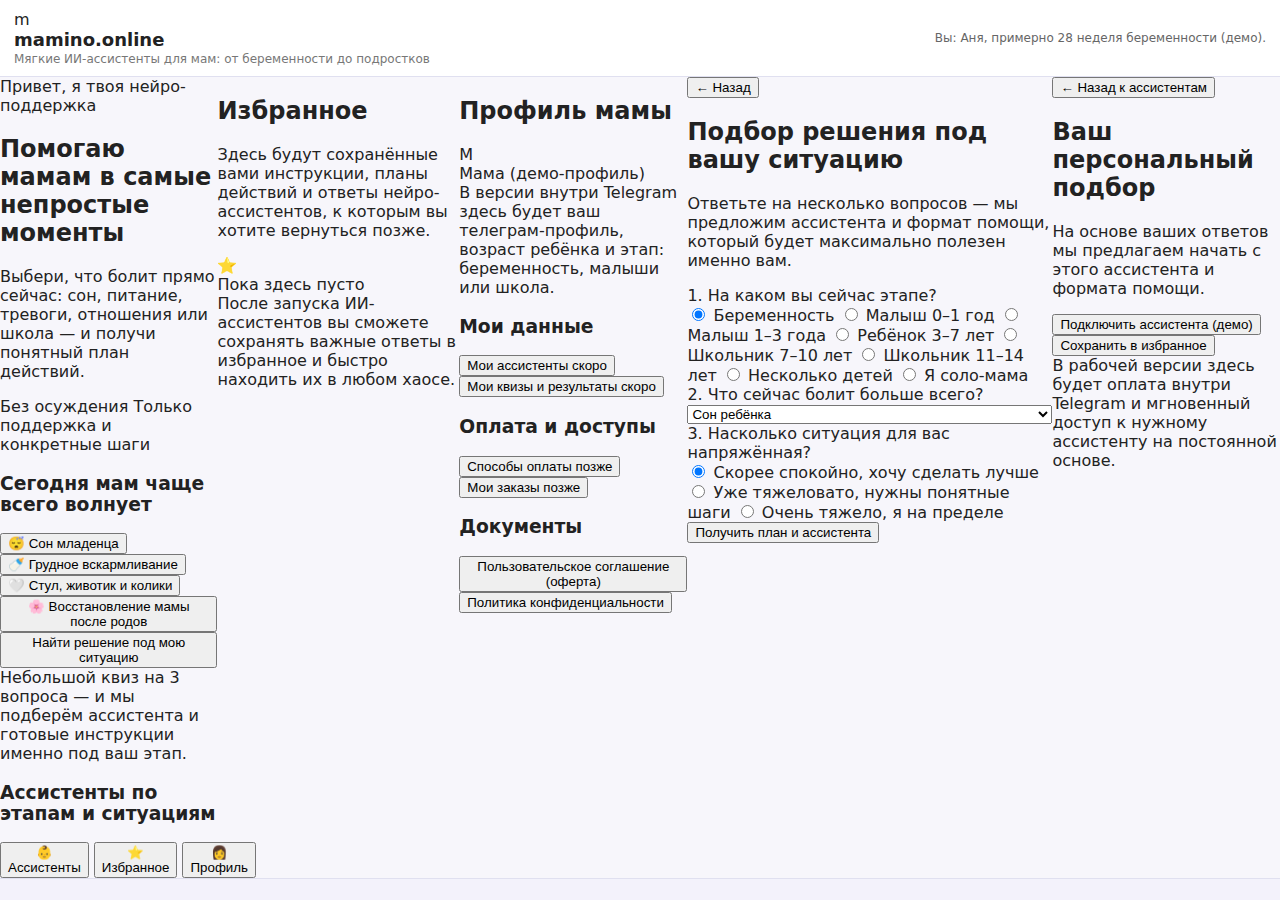
<file: frontend/index.html>
<!DOCTYPE html>
<html lang="ru">
  <head>
    <meta charset="UTF-8">
    <title>mamino.online — Мамины ИИ-ассистенты</title>
    <meta name="viewport" content="width=device-width, initial-scale=1.0">
  
    <meta name="color-scheme" content="light"> <!-- ДОБАВИЛИ ЭТУ СТРОКУ -->
  
    <script src="https://telegram.org/js/telegram-web-app.js"></script>
  
    <link rel="stylesheet" href="styles.css">
  </head>
  
<body>
  <div id="app">
    <header class="app-header">
      <div class="app-header-main">
        <div class="app-logo-circle">m</div>
        <div class="app-title-block">
          <h1>mamino.online</h1>
          <div class="app-subtitle">Мягкие ИИ-ассистенты для мам: от беременности до подростков</div>
        </div>
      </div>
      <div id="user-info" class="user-info">
        <div class="user-name">Мама, это демо-режим</div>
        <div class="user-label">В мини-приложении Telegram здесь будет ваше имя</div>
      </div>
    </header>

    <main class="app-main">
      <!-- Экран ассистентов (главный) -->
      <section class="screen screen-active" data-screen="assistants">
        <div class="screen-inner">
          <!-- Приветствие -->
          <section class="hero">
            <div class="hero-text">
              <div class="hero-suptitle">Привет, я твоя нейро-поддержка</div>
              <h2 class="hero-title">Помогаю мамам в самые непростые моменты</h2>
              <p class="hero-desc">
                Выбери, что болит прямо сейчас: сон, питание, тревоги, отношения или школа — и получи понятный план действий.
              </p>
            </div>
            <div class="hero-badge">
              <span class="hero-badge-main">Без осуждения</span>
              <span class="hero-badge-sub">Только поддержка и конкретные шаги</span>
            </div>
          </section>

          <!-- Быстрые запросы -->
          <section class="quick-issues">
            <h3 class="section-title">Сегодня мам чаще всего волнует</h3>
            <div class="quick-list">
              <button class="quick-chip" data-quick="sleep_baby">
                😴 Сон младенца
              </button>
              <button class="quick-chip" data-quick="breastfeeding">
                🍼 Грудное вскармливание
              </button>
              <button class="quick-chip" data-quick="stool_colic">
                🤍 Стул, животик и колики
              </button>
              <button class="quick-chip" data-quick="postpartum">
                🌸 Восстановление мамы после родов
              </button>
            </div>
            <button id="find-solution-btn" class="primary-cta">
              Найти решение под мою ситуацию
            </button>
            <div class="cta-note">
              Небольшой квиз на 3 вопроса — и мы подберём ассистента и готовые инструкции именно под ваш этап.
            </div>
          </section>

          <!-- Каталог ассистентов по сегментам -->
          <section class="catalog">
            <h3 class="section-title">Ассистенты по этапам и ситуациям</h3>
            <div id="segments-container" class="segments-container">
              <!-- JS вставит сегменты с ассистентами -->
            </div>
          </section>
        </div>
      </section>

      <!-- Экран избранного -->
      <section class="screen" data-screen="favorites">
        <div class="screen-inner">
          <h2 class="screen-title">Избранное</h2>
          <p class="screen-desc">
            Здесь будут сохранённые вами инструкции, планы действий и ответы нейро-ассистентов, к которым вы хотите вернуться позже.
          </p>
          <div id="favorites-empty" class="empty-state">
            <div class="empty-icon">⭐</div>
            <div class="empty-title">Пока здесь пусто</div>
            <div class="empty-text">
              После запуска ИИ-ассистентов вы сможете сохранять важные ответы в избранное и быстро находить их в любом хаосе.
            </div>
          </div>
          <div id="favorites-list" class="favorites-list hidden">
            <!-- Здесь появятся избранные элементы -->
          </div>
        </div>
      </section>

      <!-- Экран профиля -->
      <section class="screen" data-screen="profile">
        <div class="screen-inner">
          <h2 class="screen-title">Профиль мамы</h2>
          <div class="profile-card">
            <div class="profile-avatar">М</div>
            <div class="profile-main">
              <div class="profile-name">Мама (демо-профиль)</div>
              <div class="profile-note">
                В версии внутри Telegram здесь будет ваш телеграм-профиль, возраст ребёнка и этап: беременность, малыши или школа.
              </div>
            </div>
          </div>

          <div class="profile-section">
            <h3 class="profile-section-title">Мои данные</h3>
            <div class="profile-menu">
              <button class="profile-item">
                <span>Мои ассистенты</span>
                <span class="profile-item-tag">скоро</span>
              </button>
              <button class="profile-item">
                <span>Мои квизы и результаты</span>
                <span class="profile-item-tag">скоро</span>
              </button>
            </div>
          </div>

          <div class="profile-section">
            <h3 class="profile-section-title">Оплата и доступы</h3>
            <div class="profile-menu">
              <button class="profile-item">
                <span>Способы оплаты</span>
                <span class="profile-item-tag">позже</span>
              </button>
              <button class="profile-item">
                <span>Мои заказы</span>
                <span class="profile-item-tag">позже</span>
              </button>
            </div>
          </div>

          <div class="profile-section">
            <h3 class="profile-section-title">Документы</h3>
            <div class="profile-menu">
              <button class="profile-item">
                <span>Пользовательское соглашение (оферта)</span>
              </button>
              <button class="profile-item">
                <span>Политика конфиденциальности</span>
              </button>
            </div>
          </div>
        </div>
      </section>

      <!-- Экран квиза -->
      <section class="screen" data-screen="quiz">
        <div class="screen-inner">
          <button id="quiz-back-btn" class="back-btn">← Назад</button>
          <h2 class="screen-title">Подбор решения под вашу ситуацию</h2>
          <p class="screen-desc">
            Ответьте на несколько вопросов — мы предложим ассистента и формат помощи, который будет максимально полезен именно вам.
          </p>

          <form id="quiz-form" class="quiz-form">
            <div class="quiz-question">
              <label class="quiz-label">1. На каком вы сейчас этапе?</label>
              <div class="quiz-options">
                <label><input type="radio" name="stage" value="pregnant" checked> Беременность</label>
                <label><input type="radio" name="stage" value="baby_0_1"> Малыш 0–1 год</label>
                <label><input type="radio" name="stage" value="baby_1_3"> Малыш 1–3 года</label>
                <label><input type="radio" name="stage" value="child_3_7"> Ребёнок 3–7 лет</label>
                <label><input type="radio" name="stage" value="school_7_10"> Школьник 7–10 лет</label>
                <label><input type="radio" name="stage" value="school_11_14"> Школьник 11–14 лет</label>
                <label><input type="radio" name="stage" value="multikids"> Несколько детей</label>
                <label><input type="radio" name="stage" value="solo_mom"> Я соло-мама</label>
              </div>
            </div>

            <div class="quiz-question">
              <label class="quiz-label">2. Что сейчас болит больше всего?</label>
              <select name="main_issue" class="quiz-select">
                <option value="sleep">Сон ребёнка</option>
                <option value="feeding">Питание / ГВ / прикорм</option>
                <option value="behavior">Поведение / истерики / границы</option>
                <option value="colic">Животик, стул, колики</option>
                <option value="mom_recovery">Состояние мамы (тревоги, усталость, восстановление)</option>
                <option value="relations">Отношения с партнёром / роднёй</option>
                <option value="school">Школа / сад / уроки</option>
                <option value="money_time">Время, рутина, деньги</option>
              </select>
            </div>

            <div class="quiz-question">
              <label class="quiz-label">3. Насколько ситуация для вас напряжённая?</label>
              <div class="quiz-options">
                <label><input type="radio" name="severity" value="calm" checked> Скорее спокойно, хочу сделать лучше</label>
                <label><input type="radio" name="severity" value="medium"> Уже тяжеловато, нужны понятные шаги</label>
                <label><input type="radio" name="severity" value="hard"> Очень тяжело, я на пределе</label>
              </div>
            </div>

            <button type="submit" class="primary-cta">
              Получить план и ассистента
            </button>
          </form>
        </div>
      </section>

      <!-- Экран результата квиза -->
      <section class="screen" data-screen="result">
        <div class="screen-inner">
          <button id="result-back-btn" class="back-btn">← Назад к ассистентам</button>
          <h2 class="screen-title">Ваш персональный подбор</h2>
          <p class="screen-desc">
            На основе ваших ответов мы предлагаем начать с этого ассистента и формата помощи.
          </p>

          <div id="result-card" class="result-card">
            <!-- JS вставит сюда данные ассистента -->
          </div>

          <div class="result-actions">
            <button id="result-connect-btn" class="primary-cta">
              Подключить ассистента (демо)
            </button>
            <button id="result-favorite-btn" class="secondary-cta">
              Сохранить в избранное
            </button>
          </div>

          <div class="result-note">
            В рабочей версии здесь будет оплата внутри Telegram и мгновенный доступ к нужному ассистенту на постоянной основе.
          </div>
        </div>
      </section>
    </main>

    <!-- Нижняя навигация -->
    <nav class="bottom-nav">
      <button class="nav-item nav-item-active" data-target="assistants">
        <div class="nav-icon">👶</div>
        <div class="nav-label">Ассистенты</div>
      </button>
      <button class="nav-item" data-target="favorites">
        <div class="nav-icon">⭐</div>
        <div class="nav-label">Избранное</div>
      </button>
      <button class="nav-item" data-target="profile">
        <div class="nav-icon">👩</div>
        <div class="nav-label">Профиль</div>
      </button>
    </nav>

    <div id="status-bar" class="status-bar"></div>
  </div>

  <script src="main.js"></script>
</body>
</html>
</file>
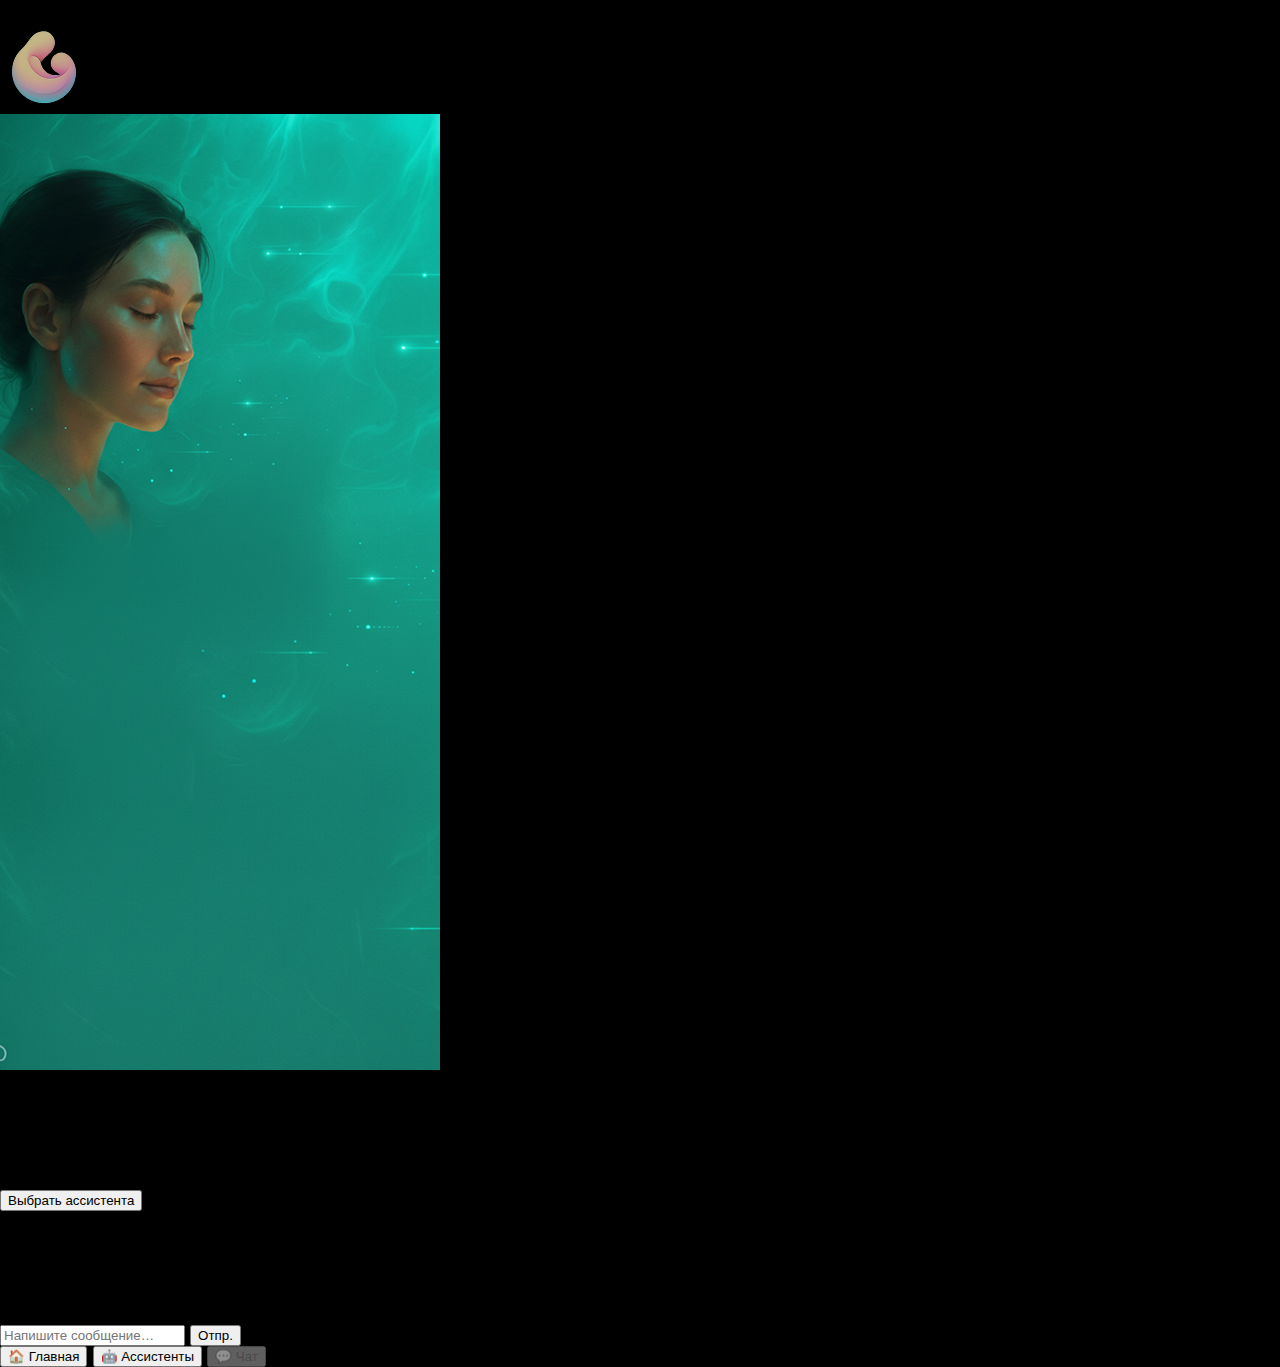
<file: frontend/app/index.html>
<!doctype html>
<html lang="ru">
<head>
  <meta charset="utf-8" />
  <meta name="viewport" content="width=device-width, initial-scale=1, viewport-fit=cover" />
  <title>Mamino</title>
  <link rel="stylesheet" href="styles.css" />
</head>

<body>
  <div class="app">

    <!-- Верхняя плашка -->
    <header class="topbar">
      <div class="brand">
        <div class="brand__text">mamin</div>
        <img class="brand__logo" src="logo-mamino.png" alt="Mamino" />
      </div>
    </header>

    <!-- Экран: Главная -->
    <main id="screen-home" class="screen screen--active">
      <section class="hero">
        <div class="hero__bg">
          <img class="hero__img" src="bg-hero.png" alt="" />
        </div>

        <div class="hero__content">
          <h1 class="h1">Добро пожаловать</h1>
          <p class="p">
            Здесь собраны мягкие помощники для будущих мам и родителей — без давления и страшилок.
          </p>
          <button id="goAssistants" class="btn btn--primary">Выбрать ассистента</button>
        </div>
      </section>

      <section class="card card--soft">
        <div class="card__title">Как это работает</div>
        <div class="card__text">
          Вы выбираете ассистента → задаёте вопрос → получаете ответ в чате.
        </div>
      </section>
    </main>

    <!-- Экран: Ассистенты -->
    <main id="screen-assistants" class="screen">
      <section class="card card--soft">
        <div class="card__title">Ассистенты</div>
        <div class="card__text">Выберите помощника и начните диалог.</div>
      </section>

      <section class="grid" id="assistantsGrid">
        <!-- Кнопки ассистентов создаются JS -->
      </section>
    </main>

    <!-- Экран: Чат -->
    <main id="screen-chat" class="screen">
      <section class="chatHeader card card--soft">
        <div class="chatHeader__title" id="chatTitle">Чат</div>
        <div class="chatHeader__meta">
          <span class="badge" id="chatBadge">online</span>
        </div>
      </section>

      <section class="chat card card--soft">
        <div id="chatMessages" class="chat__messages"></div>

        <div class="chat__inputRow">
          <input id="chatInput" class="chat__input" type="text" placeholder="Напишите сообщение…" autocomplete="off" />
          <button id="chatSendButton" class="btn btn--primary btn--small">Отпр.</button>
        </div>
      </section>
    </main>

    <!-- Нижний таббар -->
    <nav class="tabbar">
      <button class="tabbar__btn" data-screen="home" id="tabHome">
        <span class="tabbar__icon">🏠</span>
        <span class="tabbar__text">Главная</span>
      </button>

      <button class="tabbar__btn" data-screen="assistants" id="tabAssistants">
        <span class="tabbar__icon">🤖</span>
        <span class="tabbar__text">Ассистенты</span>
      </button>

      <button class="tabbar__btn" data-screen="chat" id="tabChat" disabled>
        <span class="tabbar__icon">💬</span>
        <span class="tabbar__text">Чат</span>
      </button>
    </nav>
  </div>

  <!-- Telegram WebApp SDK (в TG доступен автоматически, но это помогает в web-просмотре) -->
  <script src="https://telegram.org/js/telegram-web-app.js"></script>
  <script src="main.js"></script>
</body>
</html>
</file>
<file: frontend/styles.css>
* {
    box-sizing: border-box;
  }
  
  body {
    margin: 0;
    font-family: system-ui, -apple-system, BlinkMacSystemFont, "Segoe UI", sans-serif;
    background: #f7f6fb;
    color: #222;
  }
  
  #app {
    display: flex;
    flex-direction: column;
    height: 100vh;
  }
  
  /* Шапка */
  
  .app-header {
    padding: 10px 14px;
    background: #ffffff;
    border-bottom: 1px solid #e0e0f0;
    display: flex;
    justify-content: space-between;
    align-items: center;
  }
  
  .app-title-block h1 {
    font-size: 18px;
    margin: 0;
  }
  
  .app-subtitle {
    font-size: 12px;
    color: #777;
    margin-top: 2px;
  }
  
  #user-info {
    font-size: 12px;
    color: #666;
    text-align: right;
  }
  
  /* Основная область */
  
  .app-main {
    display: flex;
    flex: 1;
    overflow: hidden;
  }
  
  /* Левая колонка: ассистенты */
  
  .assistants-panel {
    width: 35%;
    max-width: 340px;
    min-width: 220px;
    border-right: 1px solid #e0e0f0;
    padding: 10px;
    background: #faf9ff;
    display: flex;
    flex-direction: column;
  }
  
  .assistants-panel h2 {
    font-size: 14px;
    margin: 0 0 8px;
  }
  
  .onboarding-hint {
    background: #fff7e6;
    border: 1px solid #ffe0a3;
    border-radius: 10px;
    padding: 8px;
    margin-bottom: 8px;
  }
  
  .onboarding-title {
    font-size: 13px;
    font-weight: 600;
    margin-bottom: 4px;
  }
  
  .onboarding-text {
    font-size: 12px;
    color: #555;
  }
  
  .assistants-list {
    flex: 1;
    overflow-y: auto;
    margin-top: 6px;
    margin-bottom: 8px;
  }
  
  .assistant-item {
    border-radius: 10px;
    padding: 8px;
    margin-bottom: 6px;
    background: #ffffff;
    border: 1px solid #e0e0f0;
    cursor: pointer;
    transition: box-shadow 0.1s ease, border-color 0.1s ease, transform 0.05s ease;
  }
  
  .assistant-item:hover {
    box-shadow: 0 2px 8px rgba(0, 0, 0, 0.04);
    transform: translateY(-1px);
  }
  
  .assistant-item.active {
    border-color: #6f7ff7;
    box-shadow: 0 0 0 1px #6f7ff733;
  }
  
  .assistant-title-row {
    display: flex;
    justify-content: space-between;
    align-items: center;
  }
  
  .assistant-title {
    font-size: 13px;
    font-weight: 600;
    margin-bottom: 2px;
  }
  
  .assistant-tag {
    font-size: 10px;
    padding: 2px 6px;
    border-radius: 999px;
    background: #eef2ff;
    color: #3949ab;
  }
  
  .assistant-description {
    font-size: 12px;
    color: #555;
    margin-top: 2px;
  }
  
  .assistant-note {
    font-size: 11px;
    color: #888;
    margin-top: 4px;
  }
  
  .limits {
    font-size: 11px;
    color: #666;
    margin-top: 4px;
  }
  
  .limits-title {
    font-weight: 500;
  }
  
  .limits-note {
    font-size: 10px;
    color: #999;
  }
  
  /* Правая колонка: чат */
  
  .chat-panel {
    flex: 1;
    display: flex;
    flex-direction: column;
    padding: 10px;
  }
  
  .chat-panel h2 {
    font-size: 14px;
    margin: 0 0 8px;
  }
  
  .chat-window {
    flex: 1;
    background: #ffffff;
    border-radius: 10px;
    border: 1px solid #e0e0f0;
    padding: 8px;
    overflow-y: auto;
    display: flex;
    flex-direction: column;
    gap: 6px;
  }
  
  .chat-message {
    max-width: 82%;
    padding: 6px 9px;
    border-radius: 10px;
    font-size: 13px;
    line-height: 1.4;
    white-space: pre-wrap;
  }
  
  .chat-message.user {
    align-self: flex-end;
    background: #e3f2fd;
  }
  
  .chat-message.assistant {
    align-self: flex-start;
    background: #f1f8e9;
  }
  
  .chat-form {
    margin-top: 8px;
    display: flex;
    gap: 8px;
  }
  
  #chat-input {
    flex: 1;
    resize: none;
    padding: 6px 8px;
    font-size: 13px;
    border-radius: 10px;
    border: 1px solid #ccccdd;
    font-family: inherit;
  }
  
  .chat-form button {
    padding: 0 16px;
    border-radius: 10px;
    border: none;
    background: #6f7ff7;
    color: #fff;
    font-size: 13px;
    cursor: pointer;
    white-space: nowrap;
  }
  
  .chat-form button:disabled {
    opacity: 0.6;
    cursor: default;
  }
  
  /* Статус-бар */
  
  .status-bar {
    min-height: 22px;
    font-size: 11px;
    padding: 4px 8px;
    color: #555;
    background: #f3f2fb;
    border-top: 1px solid #e0e0f0;
  }
  
  /* Мобильная адаптация */
  
  @media (max-width: 768px) {
    .app-main {
      flex-direction: column;
    }
  
    .assistants-panel {
      width: 100%;
      max-width: none;
      border-right: none;
      border-bottom: 1px solid #e0e0f0;
    }
  
    .chat-panel {
      flex: 1;
    }
  
    .chat-message {
      max-width: 90%;
    }
  }
</file>
<file: frontend/app/styles.css>
:root {
  --mc-bg-top: #0b7a7b;
  --mc-bg-bottom: #003f40;
  --mc-glass-bg: rgba(7, 61, 64, 0.35);
  --mc-glass-border: rgba(255, 255, 255, 0.18);
  --mc-card-bg: rgba(255, 255, 255, 0.97);
  --mc-card-shadow: 0 18px 40px rgba(0, 0, 0, 0.45);

  --mc-text-main: #fdf9f8;
  --mc-text-soft: #e1d9d6;
  --mc-text-dark: #2a2531;

  --mc-accent-pink: #7fd2c0;   /* мята */
--mc-accent-lilac: #b4e1da;  /* светлее мята */
  --mc-accent-mint: #52b5a8;

  --mc-radius-large: 26px;
  --mc-radius-medium: 18px;
  --mc-radius-small: 999px;

  --mc-tabbar-height: 64px;
  --mc-font-ui: -apple-system, BlinkMacSystemFont, "SF Pro Text", "Segoe UI", system-ui, sans-serif;
}

*,
*::before,
*::after {
  box-sizing: border-box;
}

html, body {
  margin: 0;
  padding: 0;
  height: 100%;
  color-scheme: light;
}

body {
  font-family: var(--mc-font-ui);
  background: #000;
}

.mc-root {
  position: relative;
  min-height: 100vh;
  display: flex;
  align-items: stretch;
  justify-content: center;
}

/* Фон */

.mc-bg {
  position: fixed;
  inset: 0;
  z-index: 0;
  background:
    /* фон-картинка из фигмы */
    url("/app/bg-mamino.png") center center / cover no-repeat,
    /* запасной градиент, если картинка не загрузится */
    linear-gradient(180deg, var(--mc-bg-top), var(--mc-bg-bottom));
}


/* Основная "карточка" приложения */

.mc-shell {
  position: relative;
  z-index: 1;
  width: 100%;
  max-width: 480px;
  margin: 0 auto;
  min-height: 100vh;
  padding: 10px 10px calc(var(--mc-tabbar-height) + 14px);
  display: flex;
  flex-direction: column;
  color: var(--mc-text-main);
}

/* Стеклянная панель */

.mc-shell::before {
  content: "";
  position: absolute;
  inset: 8px 8px calc(var(--mc-tabbar-height) + 8px);
  border-radius: 32px;
  background: linear-gradient(
      145deg,
      rgba(255, 255, 255, 0.16),
      rgba(255, 255, 255, 0.04)
    );
  border: 1px solid var(--mc-glass-border);
  backdrop-filter: blur(22px);
  z-index: -1;
}

/* Топбар */

.mc-topbar {
  padding: 10px 16px 6px;
}

.mc-topbar-title {
  font-size: 18px;
  letter-spacing: 0.16em;
  text-transform: uppercase;
  font-weight: 700;
}

.mc-topbar-subtitle {
  font-size: 12px;
  color: var(--mc-text-soft);
}

.mc-topbar-brand {
  display: flex;
  align-items: center;
  gap: 10px;
}

.mc-topbar-logo {
  width: 38px;
  height: 38px;
  border-radius: 16px;
  overflow: hidden;
  flex-shrink: 0;
  box-shadow: 0 8px 20px rgba(0, 0, 0, 0.45);
  background: radial-gradient(circle at 20% 0, #ffe3f3 0, #ffd6c7 35%, #c7e0ff 100%);
}

.mc-topbar-logo-img {
  width: 100%;
  height: 100%;
  object-fit: cover;
}

.mc-topbar-text {
  display: flex;
  flex-direction: column;
}


/* Main: экраны */

.mc-main {
  flex: 1;
  padding: 4px 12px 8px;
  overflow-y: auto;
}

/* Скрытие/показ экранов */

.mc-screen {
  display: none;
  min-height: calc(100% - 8px);
}

.mc-screen--active {
  display: block;
}

/* Общие карточки */

.mc-card {
  border-radius: var(--mc-radius-large);
  padding: 14px 14px 16px;
}

.mc-card--glass {
  background: rgba(255, 255, 255, 0.08);
  border: 1px solid rgba(255, 255, 255, 0.18);
}

.mc-card--hero {
  box-shadow: var(--mc-card-shadow);
}

/* Hero */

.mc-hero-logo-text {
  font-size: 24px;
  letter-spacing: 0.16em;
  text-transform: uppercase;
  font-weight: 700;
  margin-bottom: 4px;
}

.mc-hero-logo-sub {
  font-size: 13px;
  color: var(--mc-text-soft);
}

.mc-hero-text-block {
  margin-top: 12px;
  font-size: 13px;
  color: var(--mc-text-soft);
}

.mc-hero-text {
  margin: 0 0 4px;
}

/* Быстрые кнопки */

.mc-block-title {
  margin: 18px 2px 8px;
  font-size: 14px;
  letter-spacing: 0.12em;
  text-transform: uppercase;
}

.mc-quick-grid {
  display: grid;
  grid-template-columns: repeat(2, minmax(0, 1fr));
  gap: 10px;
}

.mc-quick-btn {
  border-radius: 999px;
  border: 1px solid rgba(255, 255, 255, 0.6);
  background: rgba(4, 49, 52, 0.75);
  color: var(--mc-text-main);
  font-size: 13px;
  padding: 9px 10px;
  cursor: pointer;
  text-align: center;
  white-space: normal;
}

.mc-quick-btn:hover {
  background: rgba(10, 81, 84, 0.9);
}

/* Заголовки секций */

.mc-section-heading {
  margin: 4px 2px 12px;
}

.mc-section-title {
  font-size: 18px;
  font-weight: 600;
}

.mc-section-subtitle {
  font-size: 12px;
  color: var(--mc-text-soft);
}

/* Список сегментов */

.mc-list {
  display: flex;
  flex-direction: column;
  gap: 8px;
  padding-bottom: 10px;
}

.mc-list-item {
  width: 100%;
  border-radius: 18px;
  border: 1px solid rgba(255, 255, 255, 0.35);
  background: rgba(4, 50, 53, 0.8);
  padding: 8px 12px;
  display: flex;
  flex-direction: column;
  position: relative;
  text-align: left;
  cursor: pointer;
}

.mc-list-main {
  font-size: 15px;
}

.mc-list-sub {
  font-size: 12px;
  color: var(--mc-text-soft);
  margin-top: 1px;
}

.mc-list-icon {
  position: absolute;
  right: 12px;
  top: 50%;
  transform: translateY(-50%);
  width: 20px;
  height: 20px;
  border-radius: 999px;
  border: 1px solid rgba(255, 255, 255, 0.5);
  display: flex;
  align-items: center;
  justify-content: center;
  font-size: 14px;
}

/* Пакеты (Basic/Smart/Pro) */

.mc-pack {
  border-radius: 20px;
  background: rgba(4, 50, 53, 0.95);
  border: 1px solid rgba(255, 255, 255, 0.42);
  padding: 10px 12px 12px;
  margin-bottom: 10px;
}

.mc-pack--accent {
  background: rgba(7, 82, 86, 0.96);
  box-shadow: 0 18px 40px rgba(0, 0, 0, 0.7);
}

.mc-pack-header {
  display: flex;
  justify-content: space-between;
  align-items: center;
  margin-bottom: 6px;
}

.mc-pack-name {
  font-size: 16px;
  font-weight: 600;
}

.mc-pack-badge {
  border-radius: 999px;
  padding: 4px 10px;
  background: rgba(123, 211, 182, 0.9);
  color: #05332f;
  font-size: 11px;
}

.mc-pack-list {
  margin: 0;
  padding-left: 18px;
  font-size: 13px;
  color: var(--mc-text-soft);
}

.mc-pack-list li {
  margin-bottom: 2px;
}

.mc-pack-actions {
  display: flex;
  justify-content: flex-end;
  gap: 8px;
  margin-top: 8px;
}

/* Кнопки */

.mc-btn {
  border-radius: 999px;
  padding: 7px 14px;
  font-size: 13px;
  border: none;
  cursor: pointer;
  white-space: nowrap;
}

.mc-btn--primary {
  background: #7fd2c0; /* мягкий мятный, под твой тёмный фон */
  color: #05332f;
  border: 1px solid rgba(255, 255, 255, 0.6);
}

.mc-btn--primary:hover {
  filter: brightness(1.05);
}


.mc-btn--ghost {
  background: transparent;
  border: 1px solid rgba(255, 255, 255, 0.7);
  color: var(--mc-text-main);
}

.mc-btn--ghost:hover {
  background: rgba(255, 255, 255, 0.06);
}

/* Ассистент — карточка */

.mc-assistant-card {
  border-radius: 26px;
  background: var(--mc-card-bg);
  color: var(--mc-text-dark);
  padding: 16px 16px 14px;
  box-shadow: var(--mc-card-shadow);
}

.mc-assistant-header {
  display: flex;
  justify-content: space-between;
  align-items: center;
  font-size: 13px;
  margin-bottom: 4px;
}

.mc-assistant-brand {
  font-size: 19px;
  letter-spacing: 0.16em;
  text-transform: uppercase;
  font-weight: 600;
  color: #b08acb;
}

.mc-assistant-tariff {
  padding: 3px 10px;
  border-radius: 999px;
  background: #3b857b;
  color: #f5fffa;
  font-size: 11px;
}

.mc-assistant-title {
  font-size: 16px;
  font-weight: 600;
  margin-bottom: 8px;
}

.mc-assistant-body {
  font-size: 13px;
}

.mc-assistant-lead {
  margin: 0 0 8px;
}

.mc-assistant-block {
  margin-bottom: 8px;
}

.mc-assistant-block-title {
  font-weight: 600;
  margin-bottom: 2px;
}

.mc-assistant-list {
  margin: 0;
  padding-left: 18px;
}

.mc-assistant-list li {
  margin-bottom: 2px;
}

.mc-assistant-footer {
  display: flex;
  justify-content: space-between;
  gap: 8px;
  margin-top: 10px;
}

/* Таббар */

.mc-tabbar {
  position: fixed;
  left: 50%;
  transform: translateX(-50%);
  bottom: 8px;
  width: calc(100% - 20px);
  max-width: 480px;
  height: var(--mc-tabbar-height);
  border-radius: 22px;
  background: rgba(4, 46, 49, 0.96);
  border: 1px solid rgba(255, 255, 255, 0.2);
  display: grid;
  grid-template-columns: repeat(4, 1fr);
  padding: 6px 8px 6px;
  z-index: 5;
}

.mc-tab {
  border: none;
  background: transparent;
  color: var(--mc-text-soft);
  font-size: 11px;
  display: flex;
  flex-direction: column;
  align-items: center;
  justify-content: center;
  gap: 3px;
  cursor: pointer;
}

.mc-tab--active {
  color: var(--mc-accent-pink);
}

.mc-tab-icon {
  width: 20px;
  height: 20px;
  border-radius: 999px;
  border: 1px solid rgba(255, 255, 255, 0.55);
  position: relative;
}

/* Иконки таббара — упрощённая стилизация */

.mc-tab-icon--assist::before,
.mc-tab-icon--heart::before,
.mc-tab-icon--dream::before,
.mc-tab-icon--profile::before {
  content: "";
  position: absolute;
  inset: 4px;
  border-radius: inherit;
}

.mc-tab-icon--assist::before {
  border: 2px solid rgba(193, 255, 232, 0.9);
}

.mc-tab-icon--heart::before {
  border-radius: 30% 70% 60% 40%;
  border: 2px solid rgba(255, 193, 218, 0.9);
}

.mc-tab-icon--dream::before {
  border-radius: 50% 40% 60% 50%;
  border: 2px solid rgba(195, 210, 255, 0.9);
}

.mc-tab-icon--profile::before {
  border-radius: 50% 50% 46% 46%;
  border: 2px solid rgba(255, 222, 193, 0.9);
}

.mc-tab-label {
  text-transform: lowercase;
}

/* Адаптив */

@media (max-width: 400px) {
  .mc-shell {
    padding-inline: 6px;
  }

  .mc-shell::before {
    inset-inline: 4px;
  }

  .mc-tabbar {
    width: calc(100% - 12px);
  }
}
</file>
